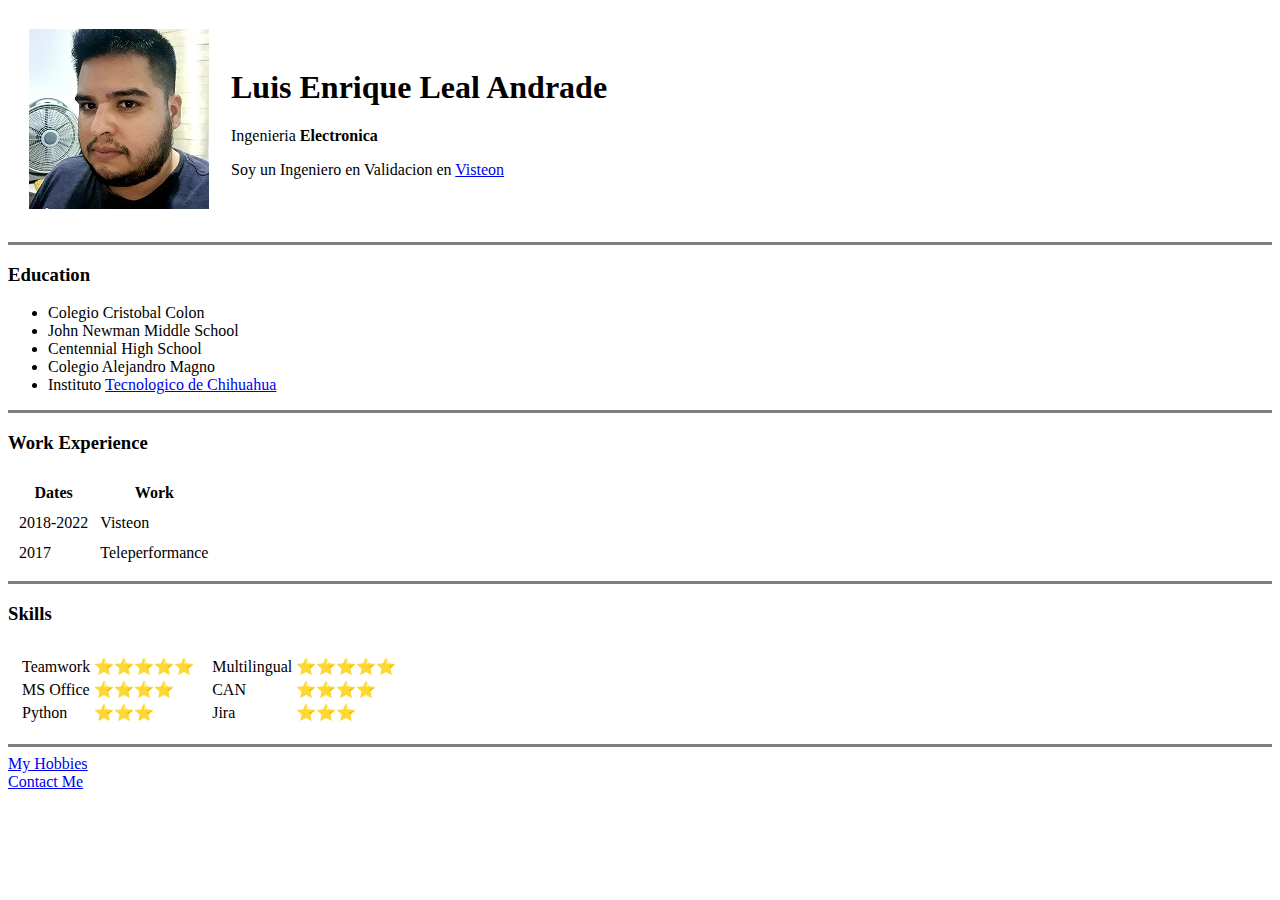
<file: index.html>
<!DOCTYPE html>
<html>

<head>
  <meta charset="utf-8">
  <title>😉 La Pagina de el Luis</title>
</head>

<body>
  <table cellspacing="20">
    <tr>
      <td><img src="Luis Leal.jpg" alt="LL Pic"></td>
      <td>
        <h1>Luis Enrique Leal Andrade</h1>
        <p>Ingenieria <strong>Electronica</strong></p>
        <p>Soy un Ingeniero en Validacion en <a href="https://www.visteon.com/">Visteon</a></p>
      </td>
    </tr>
  </table>
  <em>

  </em>
  <hr size="3" noshade>
  <h3>Education</h3>
  <ul>
    <li>Colegio Cristobal Colon</li>
    <li>John Newman Middle School</li>
    <li>Centennial High School</li>
    <li>Colegio Alejandro Magno</li>
    <li>Instituto <a href="https://itchihuahua.mx/">Tecnologico de Chihuahua</a></li>
  </ul>
  <hr size="3" noshade>
  <h3>Work Experience</h3>
  <table cellspacing = "10">
    <thead>
      <tr>
        <th>Dates</th>
        <th>Work</th>
      </tr>
    </thead>
    <tbody>
      <tr>
        <td>2018-2022</td>
        <td>Visteon</td>
      </tr>
      <tr>
        <td>2017</td>
        <td>Teleperformance</td>
      </tr>
    </tbody>
    <tfoot>

    </tfoot>
  </table>
  <hr size="3" noshade>
  <h3>Skills</h3>
  <table cellspacing = "10">
    <tr>
      <td>
        <table>
          <tr>
            <td>Teamwork</td>
            <td>⭐⭐⭐⭐⭐</td>
          </tr>
          <tr>
            <td>MS Office</td>
            <td>⭐⭐⭐⭐</td>
          </tr>
          <tr>
            <td>Python</td>
            <td>⭐⭐⭐</td>
          </tr>
        </table>
      </td>
      <td>
        <table>
          <tr>
            <td>Multilingual</td>
            <td>⭐⭐⭐⭐⭐</td>
          </tr>
          <tr>
            <td>CAN</td>
            <td>⭐⭐⭐⭐</td>
          </tr>
          <tr>
            <td>Jira</td>
            <td>⭐⭐⭐</td>
          </tr>
        </table>
      </td>
    </tr>
  </table>
  <hr size="3" noshade>
  <a href="hobbies.html">My Hobbies</a><br>
  <a href="contact me.html">Contact Me</a>
</body>

</html>
</file>
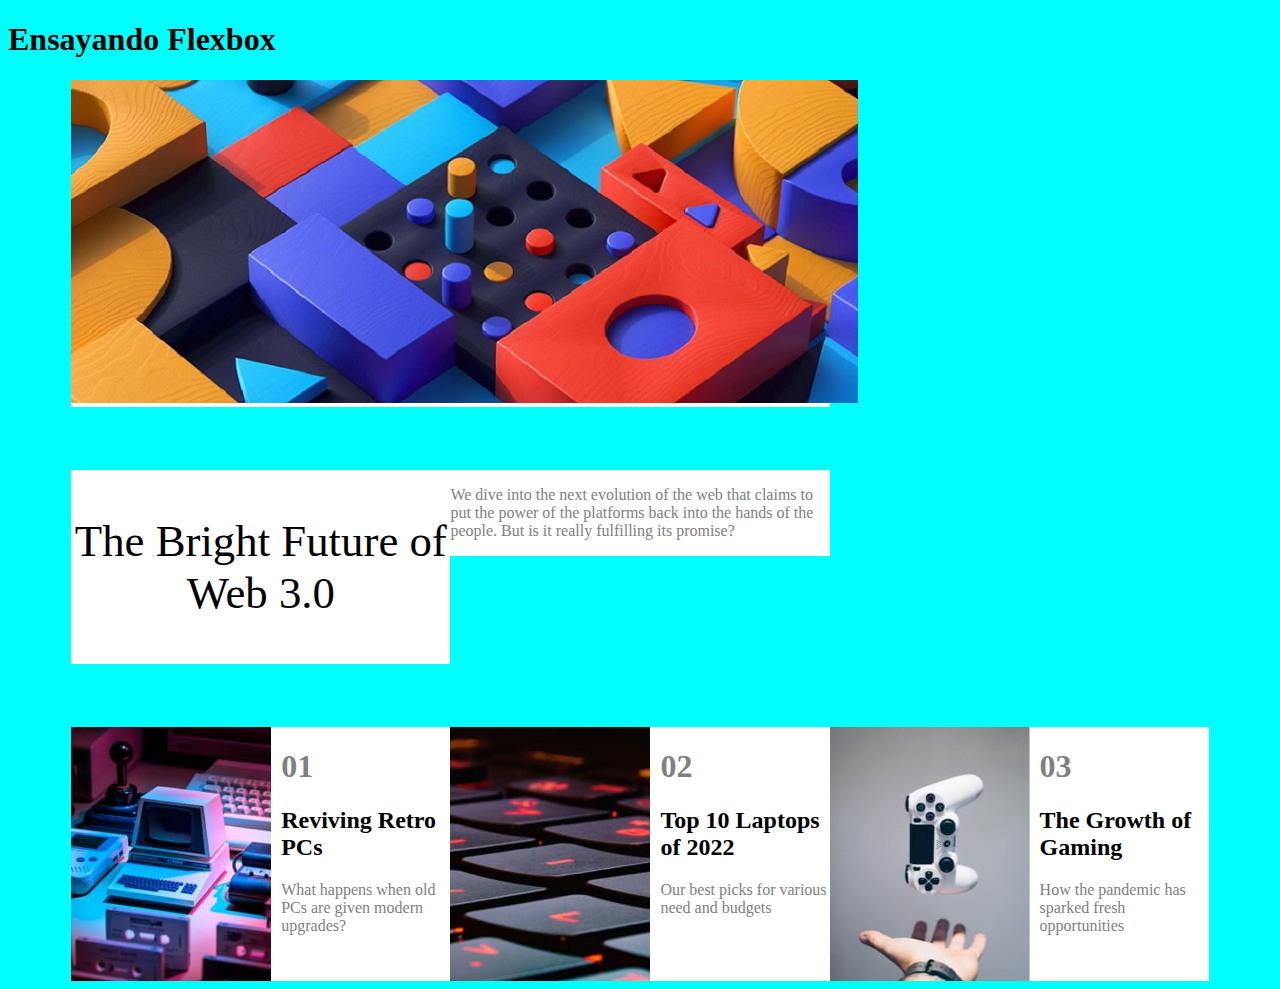
<file: Challenge - 1/index.html>
<!DOCTYPE html>
<html lang="en">
<head>
  <meta charset="UTF-8">
  <meta http-equiv="X-UA-Compatible" content="IE=edge">
  <meta name="viewport" content="width=device-width, initial-scale=1.0">
  <link rel="stylesheet" href="css/styles.css">
  <title>Draft Flexbox</title>
</head>
<body>
  <h1>Ensayando Flexbox</h1>

  <section class="flex-container">
    <div class="caja">
      <img class="web-3-desktop-pics" src="images/image-web-3-desktop.jpg" alt="web-3-desktop">
    </div>
  </section>

  <section class="flex-container-2">
    <div class="caja">
      <p class="Big-Text">The Bright Future of Web 3.0</p>
    </div>
    
    <div class="caja">
      <p>We dive into the next evolution of the web that claims to put the power
        of the platforms back into the hands of the people. But is it really fulfilling
        its promise?
      </p>
    </div>
  </section>
  
  <section class="flex-container-3">
    <div class="caja">
      <img class="bottom-pics" src="images/image-retro-pcs.jpg" alt="retro-pcs">
      <h1>01</h1>
      <h2>Reviving Retro PCs</h2>
      <p>What happens when old PCs are given modern upgrades?</p>
    </div>
    
    <div class="caja">
      <img class="bottom-pics" src="images/image-top-laptops.jpg" alt="top-laptops">
      <h1>02</h1>
      <h2>Top 10 Laptops of 2022</h2>
      <p>Our best picks for various need and budgets</p>
    </div>
    
    <div class="caja">
      <img class="bottom-pics" src="images/image-gaming-growth.jpg" alt="gaming-growth">
      <h1>03</h1>
      <h2>The Growth of Gaming</h2>
      <p>How the pandemic has sparked fresh opportunities</p>
    </div>
  </section>
</body>
</html>
</file>
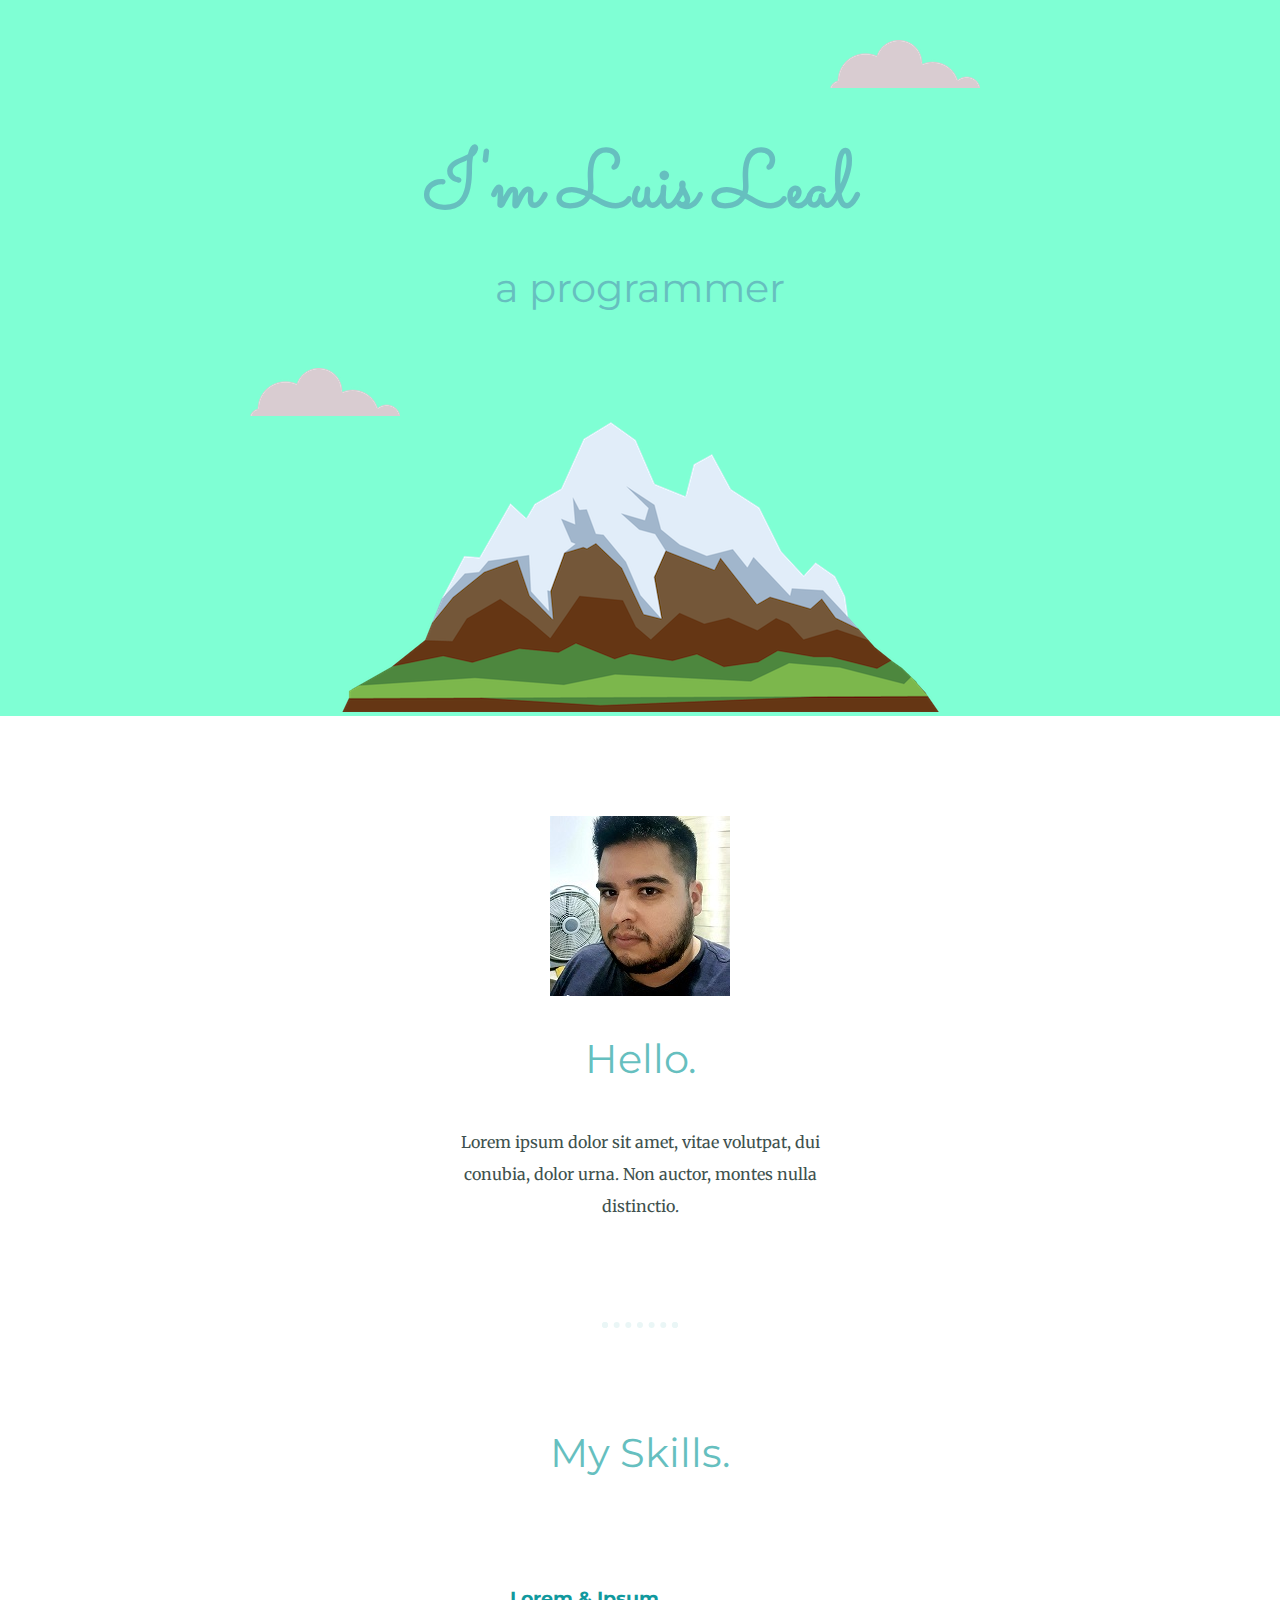
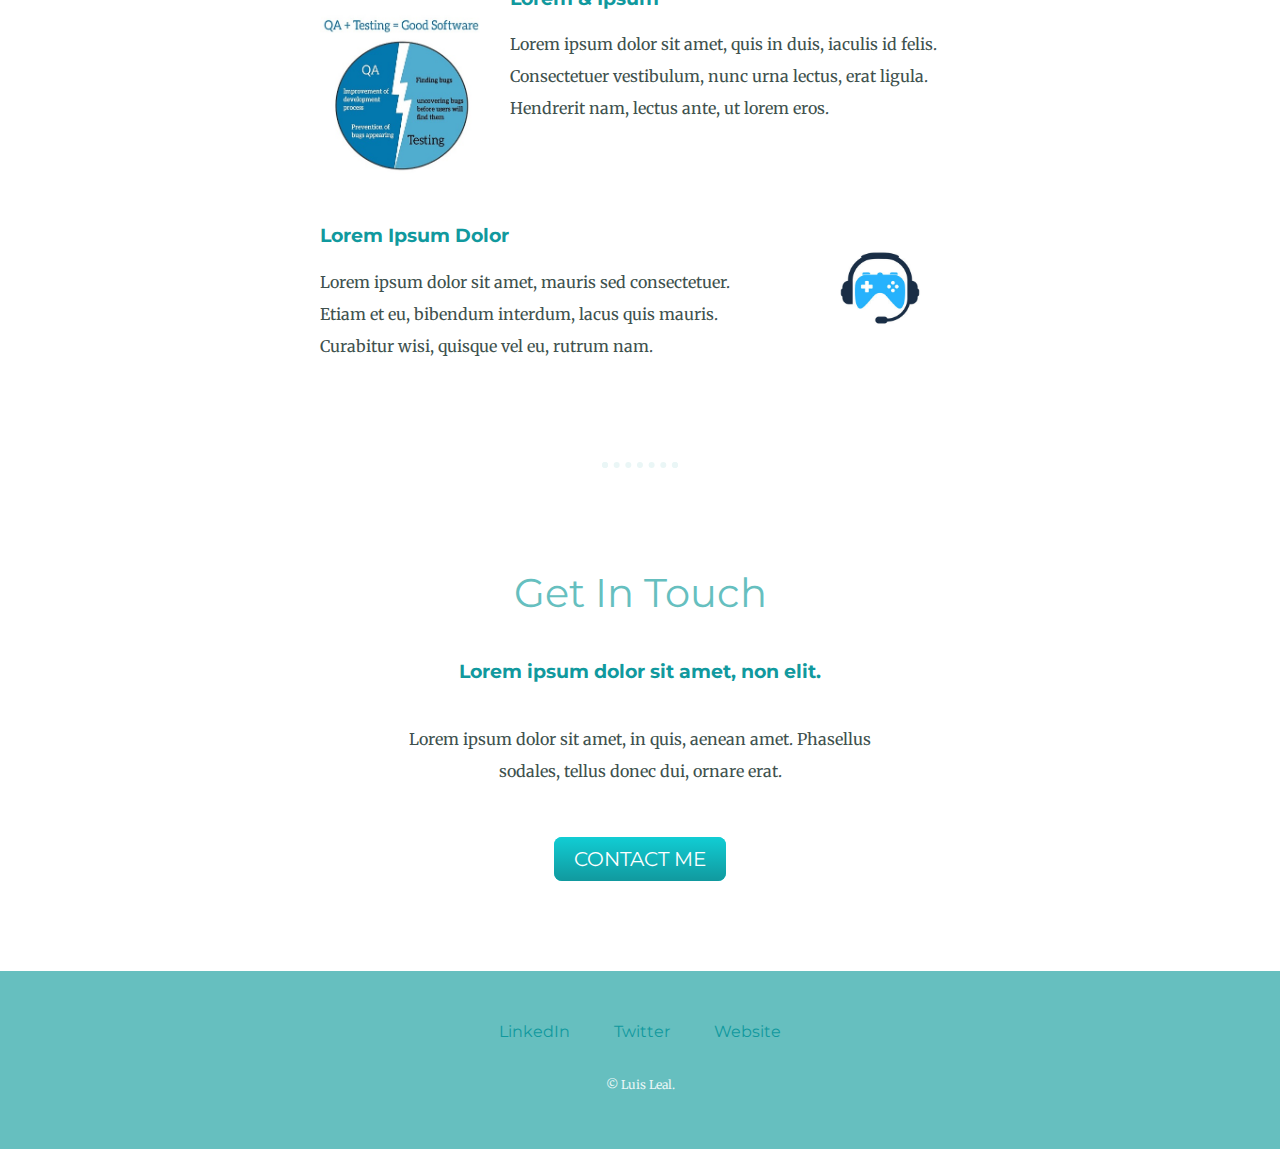
<file: CSS - My Site/index.html>
<!DOCTYPE html>
<html>

<head>
  <meta charset="utf-8">
  <title>Luis Enrique Leal Andrade</title>
  <link rel="stylesheet" href="css/styles.css">
  <link rel="icon" href="favicon.ico">
  <link rel="preconnect" href="https://fonts.googleapis.com"><link rel="preconnect" href="https://fonts.gstatic.com" crossorigin><link href="https://fonts.googleapis.com/css2?family=Merriweather&family=Montserrat&family=Sacramento&display=swap" rel="stylesheet">
</head>

<body>
    <div class="top-container">
        <img class="top-cloud" src="images/cloud.png" alt="cloud-img">
        <h1>I'm Luis Leal</h1>
        <h2>a programmer</h2>
        <img class="bottom-cloud" src="images/cloud.png" alt="cloud-img">
        <img src="images/mountain.png" alt="mountain-img">
    </div>
    
    <div class="middle-container">
      <div class="profile">
        <img src="images/Luis Leal.jpg" alt="profile-img">
        <h2>Hello.</h2>
        <p class="intro">Lorem ipsum dolor sit amet, vitae volutpat, dui conubia, dolor urna. Non auctor, montes nulla distinctio.</p>
      </div>
      <hr>
      <div class="skills">
        <h2>My Skills.</h2>
        <div class="skill-row">
          <img class="skills-pic" src="images/skills.jpg" alt="skills-img">
          <h3>Lorem & Ipsum</h3>
          <p>Lorem ipsum dolor sit amet, quis in duis, iaculis id felis. Consectetuer vestibulum, nunc urna lectus, erat ligula. Hendrerit nam, lectus ante, ut lorem eros.</p>
        </div>
        <div class="skill-row">
          <img class="skillrow-pic" src="images/skillrow.jpg" alt="skillrow-img">
          <h3>Lorem Ipsum Dolor</h3>
          <p>Lorem ipsum dolor sit amet, mauris sed consectetuer. Etiam et eu, bibendum interdum, lacus quis mauris. Curabitur wisi, quisque vel eu, rutrum nam.</p>
        </div>
      </div>
      <hr>
      <div class="contact-me">
        <h2>Get In Touch</h2>
        <h3>Lorem ipsum dolor sit amet, non elit.</h3>
        <p class="contact-message">Lorem ipsum dolor sit amet, in quis, aenean amet. Phasellus sodales, tellus donec dui, ornare erat.</p>
        <a class="btn" href="mailto:name@email.com">CONTACT ME</a>
      </div>
    </div>
    
    
    <div class="bottom-container">
      <a class="footer-link" href="https://www.linkedin.com/">LinkedIn</a>
      <a class="footer-link" href="https://twitter.com/">Twitter</a>
      <a class="footer-link" href="https://www.appbrewery.co/">Website</a>
      <p class="copyright">© Luis Leal.</p>
    </div>
</body>

</html>
</file>
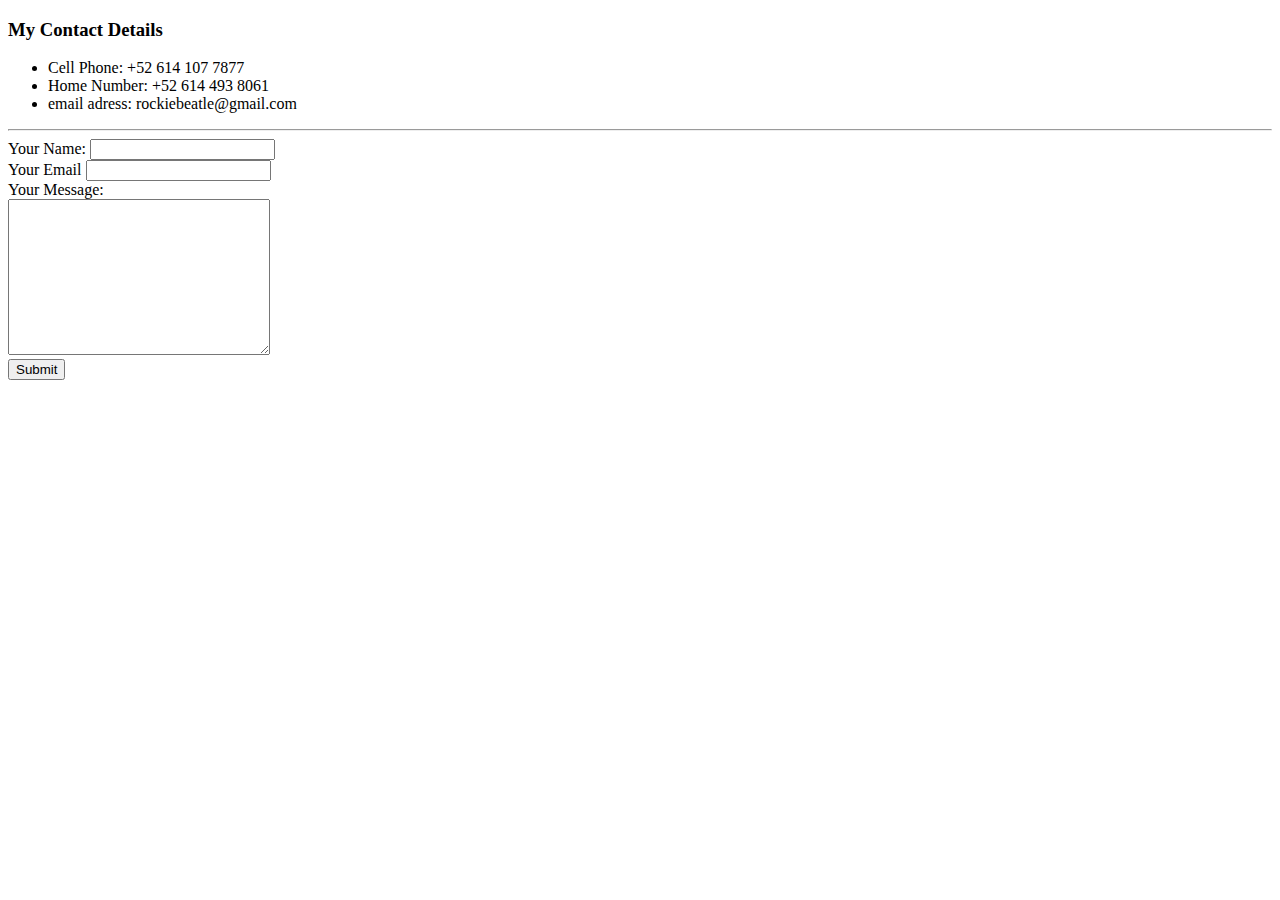
<file: contact me.html>
<!DOCTYPE html>
<html lang="en" dir="ltr">

<head>
  <meta charset="utf-8">
  <title>Contact Me</title>
</head>

<body>
  <h3>My Contact Details</h3>
  <ul>
    <li>Cell Phone: +52 614 107 7877</li>
    <li>Home Number: +52 614 493 8061</li>
    <li>email adress: rockiebeatle@gmail.com</li>
  </ul>
<hr>
  <form action="mailto:rockiebeatle@gmail.com" method="post" enctype="text/plain">
    <label>Your Name:</label>
    <input type="text" name="yourName" value=""><br>
    <label>Your Email</label>
    <input type="email" name="yourEmail" value=""><br>
    <label>Your Message:</label><br>
    <textarea name="yourMessage" rows="10" cols="30"></textarea><br>
    <input type="submit" name="">
  </form>
</body>

</html>
</file>
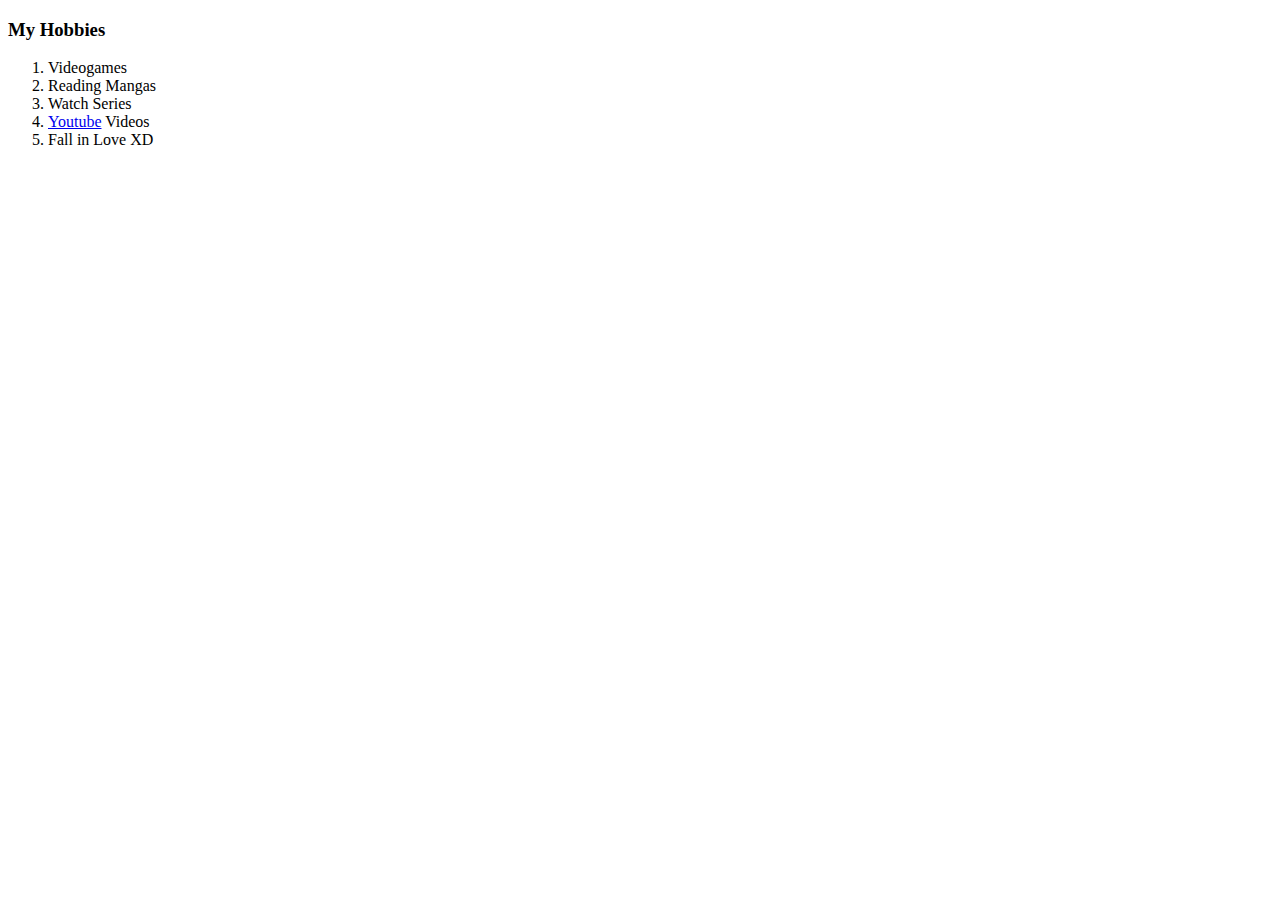
<file: hobbies.html>
<!DOCTYPE html>
<html lang="en" dir="ltr">

<head>
  <meta charset="utf-8">
  <title>My Hobbies</title>
</head>

<body>
  <h3>My Hobbies</h3>
  <ol>
    <li>Videogames</li>
    <li>Reading Mangas</li>
    <li>Watch Series</li>
    <li><a href="https://www.youtube.com/">Youtube</a> Videos</li>
    <li>Fall in Love XD</li>
  </ol>
</body>

</html>
</file>
<file: Challenge - 1/css/styles.css>
body{
  background-color: aqua;
}

.flex-container{
  display: flex;
  flex-direction: row;
  width: 60%;
  margin-left: 5%;
  margin-bottom: 5%;
}

.flex-container-2{
  display: flex;
  flex-direction: row;
  width: 60%;
  margin-left: 5%;
  margin-bottom: 5%;
}

.Big-Text{
  color: black;
  font-size: 280%;
  text-align: center;
}

.flex-container-3{
  display: flex;
  flex-direction: row;
  width: 90%;
  margin: 0 auto;
}

.caja{
    background-color: white;
    color: gray;
    width: 100%;
    height: 100%;
    text-align: left;
}

.bottom-pics{
  float: left;
  margin-right: 10px;
}

h2{
  color: black;
}
</file>
<file: CSS - My Site/css/styles.css>
body{
    color: #40514E;
    margin: 0;
    text-align: center;
    font-family: 'Merriweather',serif;
}

.top-container{
    background-color:aquamarine;
    position: relative;
    padding-top: 100px;
}

 h1{
    margin: 50px auto 0 auto;
    font-size: 5rem;
    font-family: 'Sacramento',serif;
    color: #66BFBF;
    line-height: 1;
  }

 h2{
    font-size: 2.5rem;
    font-family: 'Montserrat',serif;
    color: #66BFBF;
    font-weight: normal;
    padding-bottom: 10px;
  }

  h3{
    font-family: 'Montserrat',serif;
    color: #11999E;
  }
  
  .top-cloud{
      position: absolute;
      right: 300px;
      top: 40px;
  }
  
  .bottom-cloud{
      position: absolute;
      left: 250px;
      bottom: 300px;
  }

.middle-container{
    margin: 100px 0;
    
}

.bottom-container{
    background-color: #66BFBF;
    padding: 50px 0 20px;
}

.skill-row{
    width: 50%;
    margin: 100px auto 100px auto;
    text-align: left;
}

.skills-pic{
    width: 25%;
    float: left;
    margin-right: 30px;
}

.skillrow-pic{
    width: 25%;
    float: right;
    margin-left: 30px;
}

hr{
    border: dotted #EAF6F6 6px;
    border-bottom: none;
    width: 5%;
    margin: 100px auto;
}

.intro{
    width: 30%;
    margin: auto;
}

p{
    line-height: 2;
}

.contact-message{
    width: 40%;
    margin: 40px auto 60px;
}

.btn {
    background: #11cdd4;
    background-image: -webkit-linear-gradient(top, #11cdd4, #11999e);
    background-image: -moz-linear-gradient(top, #11cdd4, #11999e);
    background-image: -ms-linear-gradient(top, #11cdd4, #11999e);
    background-image: -o-linear-gradient(top, #11cdd4, #11999e);
    background-image: linear-gradient(to bottom, #11cdd4, #11999e);
    -webkit-border-radius: 8;
    -moz-border-radius: 8;
    border-radius: 8px;
    font-family: 'Montserrat',serif;
    color: #ffffff;
    font-size: 20px;
    padding: 10px 20px 10px 20px;
    text-decoration: none;
  }
  
  .btn:hover {
    background: #30e3cb;
    background-image: -webkit-linear-gradient(top, #30e3cb, #2bc4ad);
    background-image: -moz-linear-gradient(top, #30e3cb, #2bc4ad);
    background-image: -ms-linear-gradient(top, #30e3cb, #2bc4ad);
    background-image: -o-linear-gradient(top, #30e3cb, #2bc4ad);
    background-image: linear-gradient(to bottom, #30e3cb, #2bc4ad);
    text-decoration: none;
  }
  
  a{
    color: #11999E;
    font-family: 'Montserrat',serif;
    margin: 10px 20px;
    text-decoration: none;
  }

  a:hover{
    color: #EAF6F6;
  }

  .copyright{
    color: #EAF6F6;
    font-size: .75rem;
    padding: 20px 0;
  }
</file>
